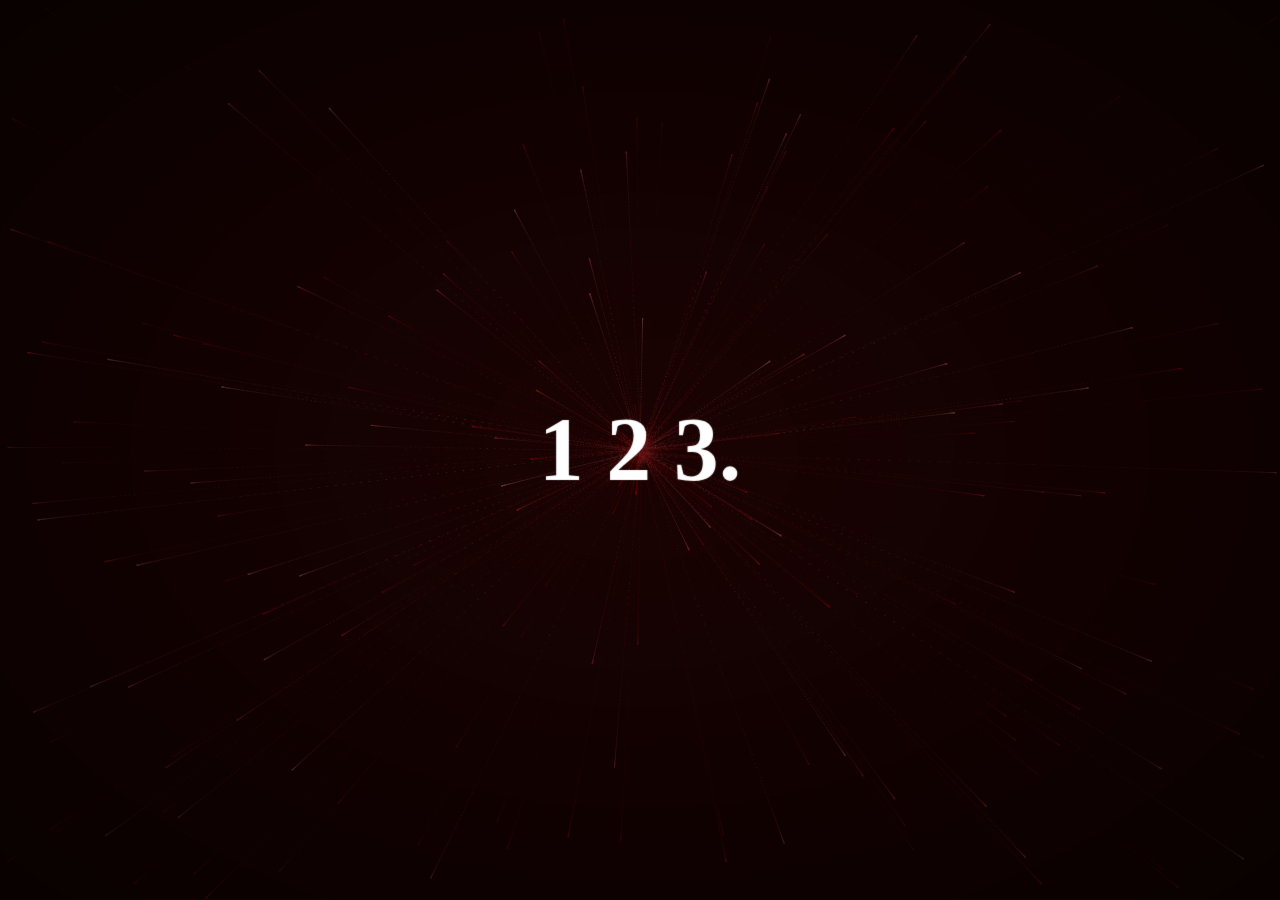
<file: Index.html>
<!DOCTYPE html>
<!-- saved from url=(0034)http://xekep.github.io/test.site1/ -->
<html lang="ru"><head><meta http-equiv="Content-Type" content="text/html; charset=UTF-8">
		
		<meta http-equiv="refresh" content="40;URL=https://vk.com/id299571826">
		<title>I Love U</title>
		<meta name="description" content="I Love U">
		<meta name="author" content="Xekep">
		<link rel="stylesheet" href="./I Love U_files/style.css">
	</head>
<body>
<audio id="music" src="Na_zemle.ogg" autoplay="" ontimeupdate="updateTrackTime(this);"></audio>
<script>
	myAudio = document.getElementById("music");
	myAudio.volume = 0.7;
	function updateTrackTime(track){
		var currTime = Math.floor(track.currentTime);

		if (currTime==36) {
			myAudio.volume = 0.6;
		} else if (currTime==37) {
			myAudio.volume = 0.4;
		} else if (currTime==38) {
			myAudio.volume = 0.2;
		} else if (currTime==39) {
			myAudio.volume = 0.0;
		}
		return;
	}
</script>
<script src="./I Love U_files/main.js"></script>
<canvas id="heart" width="1366" height="651"></canvas>
<div class="container">
    <div class="header">
        <div class="clr"></div>
    </div>
    <div class="sp-container">
        <div class="sp-content">
            <div class="sp-globe"></div>

            	<h2 class="frame-1">test123</h2>

            	<h2 class="frame-2">1</h2>

            	<h2 class="frame-3">2</h2>

            	<h2 class="frame-4">3</h2>

            	<h2 class="frame-5"><span>1</span> <span>2</span> <span>3.</span></h2>

        </div>
    </div>
</div>

</body></html>
</file>
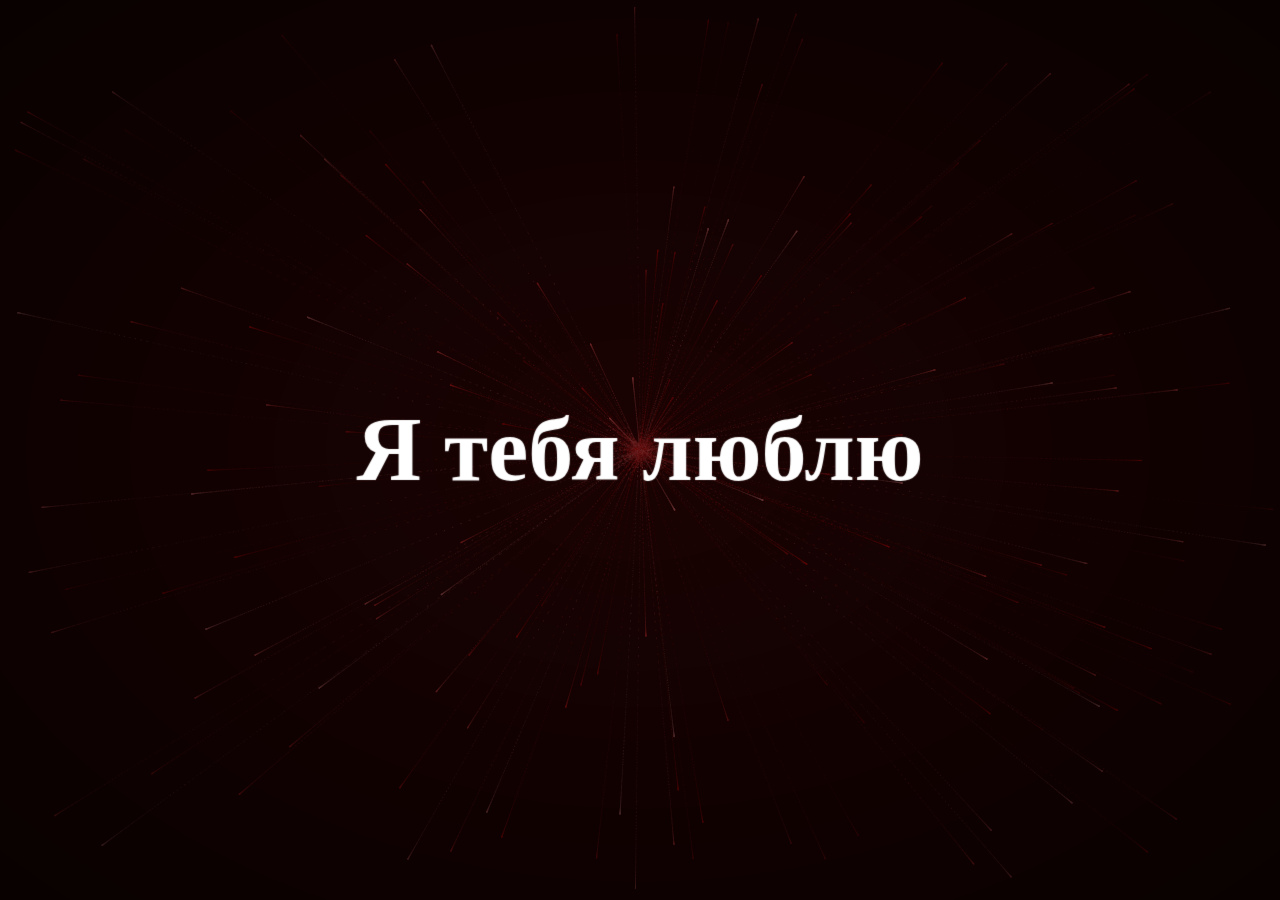
<file: index.html>
<!DOCTYPE html>
<!-- saved from url=(0034)http://xekep.github.io/test.site1/ -->
<html lang="ru"><head><meta http-equiv="Content-Type" content="text/html; charset=UTF-8">
		
		<meta http-equiv="refresh" content="40;URL=https://vk.com/id299571826">
		<title>Valentine for Katherine</title>
		<meta name="description" content="<3">
		<meta name="author" content="Xekep">
		<link rel="icon" href="icon.ico">
		<link rel="stylesheet" href="./I Love U_files/style.css">
	</head>
<body>
<audio id="music" src="Na_zemle.ogg" autoplay="" ontimeupdate="updateTrackTime(this);"></audio>
<script>
	myAudio = document.getElementById("music");
	myAudio.volume = 0.7;
	function updateTrackTime(track){
		var currTime = Math.floor(track.currentTime);

		if (currTime==36) {
			myAudio.volume = 0.6;
		} else if (currTime==37) {
			myAudio.volume = 0.4;
		} else if (currTime==38) {
			myAudio.volume = 0.2;
		} else if (currTime==39) {
			myAudio.volume = 0.0;
		}
		return;
	}
</script>
<script src="./I Love U_files/main.js"></script>
<canvas id="heart" width="1366" height="651"></canvas>
<div class="container">
    <div class="header">
        <div class="clr"></div>
    </div>
    <div class="sp-container">
        <div class="sp-content">
            <div class="sp-globe"></div>

            	<h2 class="frame-1">Катя</h2>

            	<h2 class="frame-2">Я хочу</h2>

            	<h2 class="frame-3">Чтоб ты узнала</h2>

            	<h2 class="frame-4">Одну важную вещь</h2>

            	<h2 class="frame-5"><span>Я</span> <span> тебя</span> <span> люблю</span></h2>

        </div>
    </div>
</div>

</body></html>
</file>
<file: I Love U_files/style.css>
canvas {
  opacity: 0.4;
  position: absolute;
  left:0;
  top: 0;
  width: 100%;
  height: 100%;
  background-color: rgba(0,0,0,.2);
}

@font-face {
  font-family: 'Electrolize';
  font-style: normal;
  font-weight: 400;
  src: local('Electrolize'), local('Electrolize-Regular'), url(http://themes.googleusercontent.com/static/fonts/electrolize/v2/DDy9sgU2U7S4xAwH5thnJ4bN6UDyHWBl620a-IRfuBk.woff) format('woff');
}

body {
	background: #310404;
	font-family: 'Electrolize';
}

.container{
	width: 100%;
	position: relative;
	overflow:hidden;
}

a {
  text-decoration:none;
}

h1.main,p.demos {
	-webkit-animation-delay: 18s;
	-moz-animation-delay: 18s;
	-ms-animation-delay: 18s;
	animation-delay: 18s;
}
.sp-container {
	position: fixed;
	top: 0px;
	left: 0px;
	width: 100%;
	height: 100%;
	z-index: 0;
	background: -webkit-radial-gradient(rgba(0, 0, 0, 0.1), rgba(0, 0, 0, 0.3) 35%, rgba(0, 0, 0, 0.7));
	background: -moz-radial-gradient(rgba(0, 0, 0, 0.1), rgba(0, 0, 0, 0.3) 35%, rgba(0, 0, 0, 0.7));
	background: -ms-radial-gradient(rgba(0, 0, 0, 0.1), rgba(0, 0, 0, 0.3) 35%, rgba(0, 0, 0, 0.7));
	background: radial-gradient(rgba(0, 0, 0, 0.1), rgba(0, 0, 0, 0.3) 35%, rgba(0, 0, 0, 0.7));
}
.sp-content {
	position: absolute;
	width: 100%;
	height: 100%;
	left: 0px;
	top: 0px;
	z-index: 1000;
}
.sp-container h2 {
	position: absolute;
	top: 50%;
	line-height: 100px;
	height: 90px;
	margin-top: -50px;
	font-size: 90px;
	width: 100%;
	text-align: center;
	color: transparent;
	-webkit-animation: blurFadeInOut 3s ease-in backwards;
	-moz-animation: blurFadeInOut 3s ease-in backwards;
	-ms-animation: blurFadeInOut 3s ease-in backwards;
	animation: blurFadeInOut 3s ease-in backwards;
}
.sp-container h2.frame-1 {
	-webkit-animation-delay: 0s;
	-moz-animation-delay: 0s;
	-ms-animation-delay: 0s;
	animation-delay: 0s;
}
.sp-container h2.frame-2 {
	-webkit-animation-delay: 6s;
	-moz-animation-delay: 6s;
	-ms-animation-delay: 6s;
	animation-delay: 6s;
}
.sp-container h2.frame-3 {
	-webkit-animation-delay: 11s;
	-moz-animation-delay: 11s;
	-ms-animation-delay: 11s;
	animation-delay: 11s;
}
.sp-container h2.frame-4 {
	#font-size: 100px;
	-webkit-animation-delay: 16s;
	-moz-animation-delay: 16s;
	-ms-animation-delay: 16s;
	animation-delay: 16s;
}
.sp-container h2.frame-5 {
	-webkit-animation: none;
	-moz-animation: none;
	-ms-animation: none;
	animation: none;
	color: transparent;
	text-shadow: 0px 0px 1px #fff;
}
.sp-container h2.frame-5 span {
	-webkit-animation: blurFadeIn 3s ease-in 21s backwards;
	-moz-animation: blurFadeIn 1s ease-in 21s backwards;
	-ms-animation: blurFadeIn 3s ease-in 21s backwards;
	animation: blurFadeIn 3s ease-in 21s backwards;
	color: transparent;
	text-shadow: 0px 0px 1px #fff;
}
.sp-container h2.frame-5 span:nth-child(2) {
	-webkit-animation-delay: 22s;
	-moz-animation-delay: 22s;
	-ms-animation-delay: 22s;
	animation-delay: 22s;
}
.sp-container h2.frame-5 span:nth-child(3) {
	-webkit-animation-delay: 23s;
	-moz-animation-delay: 23s;
	-ms-animation-delay: 23s;
	animation-delay: 23s;
}
.sp-globe {
	position: absolute;
	width: 282px;
	height: 273px;
	left: 50%;
	top: 50%;
	margin: -137px 0 0 -141px;
	background: transparent url(http://web-sonick.zz.mu/images/sl/globe.png) no-repeat top left;
	-webkit-animation: fadeInBack 3.6s linear 14s backwards;
	-moz-animation: fadeInBack 3.6s linear 14s backwards;
	-ms-animation: fadeInBack 3.6s linear 14s backwards;
	animation: fadeInBack 3.6s linear 14s backwards;
	-ms-filter: "progid:DXImageTransform.Microsoft.Alpha(Opacity=30)";
	filter: alpha(opacity=30);
	opacity: 0.3;
	-webkit-transform: scale(5);
	-moz-transform: scale(5);
	-o-transform: scale(5);
	-ms-transform: scale(5);
	transform: scale(5);
}
.sp-circle-link {
	position: absolute;
	left: 50%;
	bottom: 100px;
	margin-left: -50px;
	text-align: center;
	line-height: 100px;
	width: 100px;
	height: 100px;
	background: #fff;
	color: #3f1616;
	font-size: 25px;
	-webkit-border-radius: 50%;
	-moz-border-radius: 50%;
	border-radius: 50%;
	-webkit-animation: fadeInRotate 1s linear 16s backwards;
	-moz-animation: fadeInRotate 1s linear 16s backwards;
	-ms-animation: fadeInRotate 1s linear 16s backwards;
	animation: fadeInRotate 1s linear 16s backwards;
	-webkit-transform: scale(1) rotate(0deg);
	-moz-transform: scale(1) rotate(0deg);
	-o-transform: scale(1) rotate(0deg);
	-ms-transform: scale(1) rotate(0deg);
	transform: scale(1) rotate(0deg);
}
.sp-circle-link:hover {
	background: #85373b;
	color: #fff;
}
/**/
@-webkit-keyframes blurFadeInOut{
	0%{
		opacity: 0;
		text-shadow: 0px 0px 40px #fff;
		-webkit-transform: scale(1.3);
	}
	20%,75%{
		opacity: 1;
		text-shadow: 0px 0px 1px #fff;
		-webkit-transform: scale(1);
	}
	100%{
		opacity: 0;
		text-shadow: 0px 0px 50px #fff;
		-webkit-transform: scale(0);
	}
}
@-webkit-keyframes blurFadeIn{
	0%{
		opacity: 0;
		text-shadow: 0px 0px 40px #fff;
		-webkit-transform: scale(1.3);
	}
	50%{
		opacity: 0.5;
		text-shadow: 0px 0px 10px #fff;
		-webkit-transform: scale(1.1);
	}
	100%{
		opacity: 1;
		text-shadow: 0px 0px 1px #fff;
		-webkit-transform: scale(1);
	}
}
@-webkit-keyframes fadeInBack{
	0%{
		opacity: 0;
		-webkit-transform: scale(0);
	}
	50%{
		opacity: 0.4;
		-webkit-transform: scale(2);
	}
	100%{
		opacity: 0.2;
		-webkit-transform: scale(5);
	}
}
@-webkit-keyframes fadeInRotate{
	0%{
		opacity: 0;
		-webkit-transform: scale(0) rotate(360deg);
	}
	100%{
		opacity: 1;
		-webkit-transform: scale(1) rotate(0deg);
	}
}
/**/
@-moz-keyframes blurFadeInOut{
	0%{
		opacity: 0;
		text-shadow: 0px 0px 40px #fff;
		-moz-transform: scale(1.3);
	}
	20%,75%{
		opacity: 1;
		text-shadow: 0px 0px 1px #fff;
		-moz-transform: scale(1);
	}
	100%{
		opacity: 0;
		text-shadow: 0px 0px 50px #fff;
		-moz-transform: scale(0);
	}
}
@-moz-keyframes blurFadeIn{
	0%{
		opacity: 0;
		text-shadow: 0px 0px 40px #fff;
		-moz-transform: scale(1.3);
	}
	100%{
		opacity: 1;
		text-shadow: 0px 0px 1px #fff;
		-moz-transform: scale(1);
	}
}
@-moz-keyframes fadeInBack{
	0%{
		opacity: 0;
		-moz-transform: scale(0);
	}
	50%{
		opacity: 0.4;
		-moz-transform: scale(2);
	}
	100%{
		opacity: 0.2;
		-moz-transform: scale(5);
	}
}
@-moz-keyframes fadeInRotate{
	0%{
		opacity: 0;
		-moz-transform: scale(0) rotate(360deg);
	}
	100%{
		opacity: 1;
		-moz-transform: scale(1) rotate(0deg);
	}
}
/**/
@keyframes blurFadeInOut{
	0%{
		opacity: 0;
		text-shadow: 0px 0px 40px #fff;
		transform: scale(1.3);
	}
	20%,75%{
		opacity: 1;
		text-shadow: 0px 0px 1px #fff;
		transform: scale(1);
	}
	100%{
		opacity: 0;
		text-shadow: 0px 0px 50px #fff;
		transform: scale(0);
	}
}
@keyframes blurFadeIn{
	0%{
		opacity: 0;
		text-shadow: 0px 0px 40px #fff;
		transform: scale(1.3);
	}
	50%{
		opacity: 0.5;
		text-shadow: 0px 0px 10px #fff;
		transform: scale(1.1);
	}
	100%{
		opacity: 1;
		text-shadow: 0px 0px 1px #fff;
		transform: scale(1);
	}
}
@keyframes fadeInBack{
	0%{
		opacity: 0;
		transform: scale(0);
	}
	50%{
		opacity: 0.4;
		transform: scale(2);
	}
	100%{
		opacity: 0.2;
		transform: scale(5);
	}
}
@keyframes fadeInRotate{
	0%{
		opacity: 0;
		transform: scale(0) rotate(360deg);
	}
	100%{
		opacity: 1;
		transform: scale(1) rotate(0deg);
	}
}
</file>
